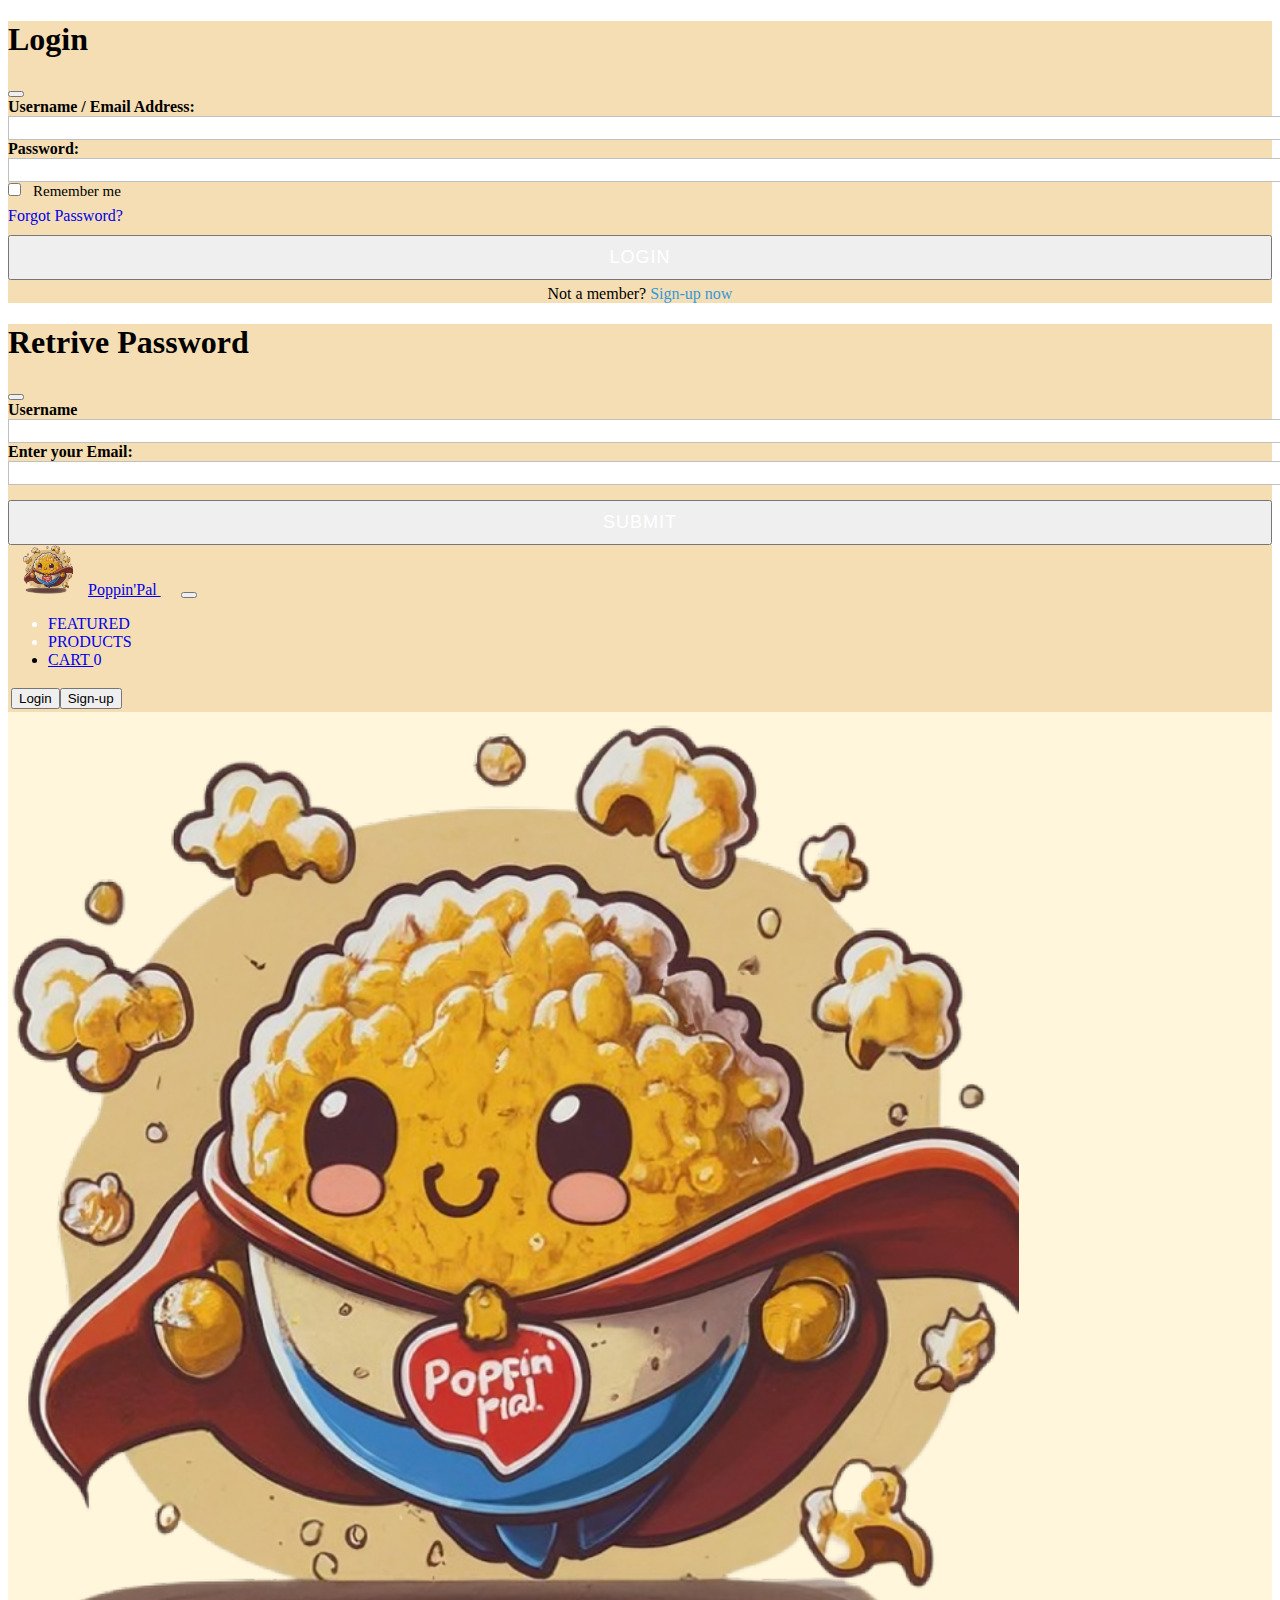
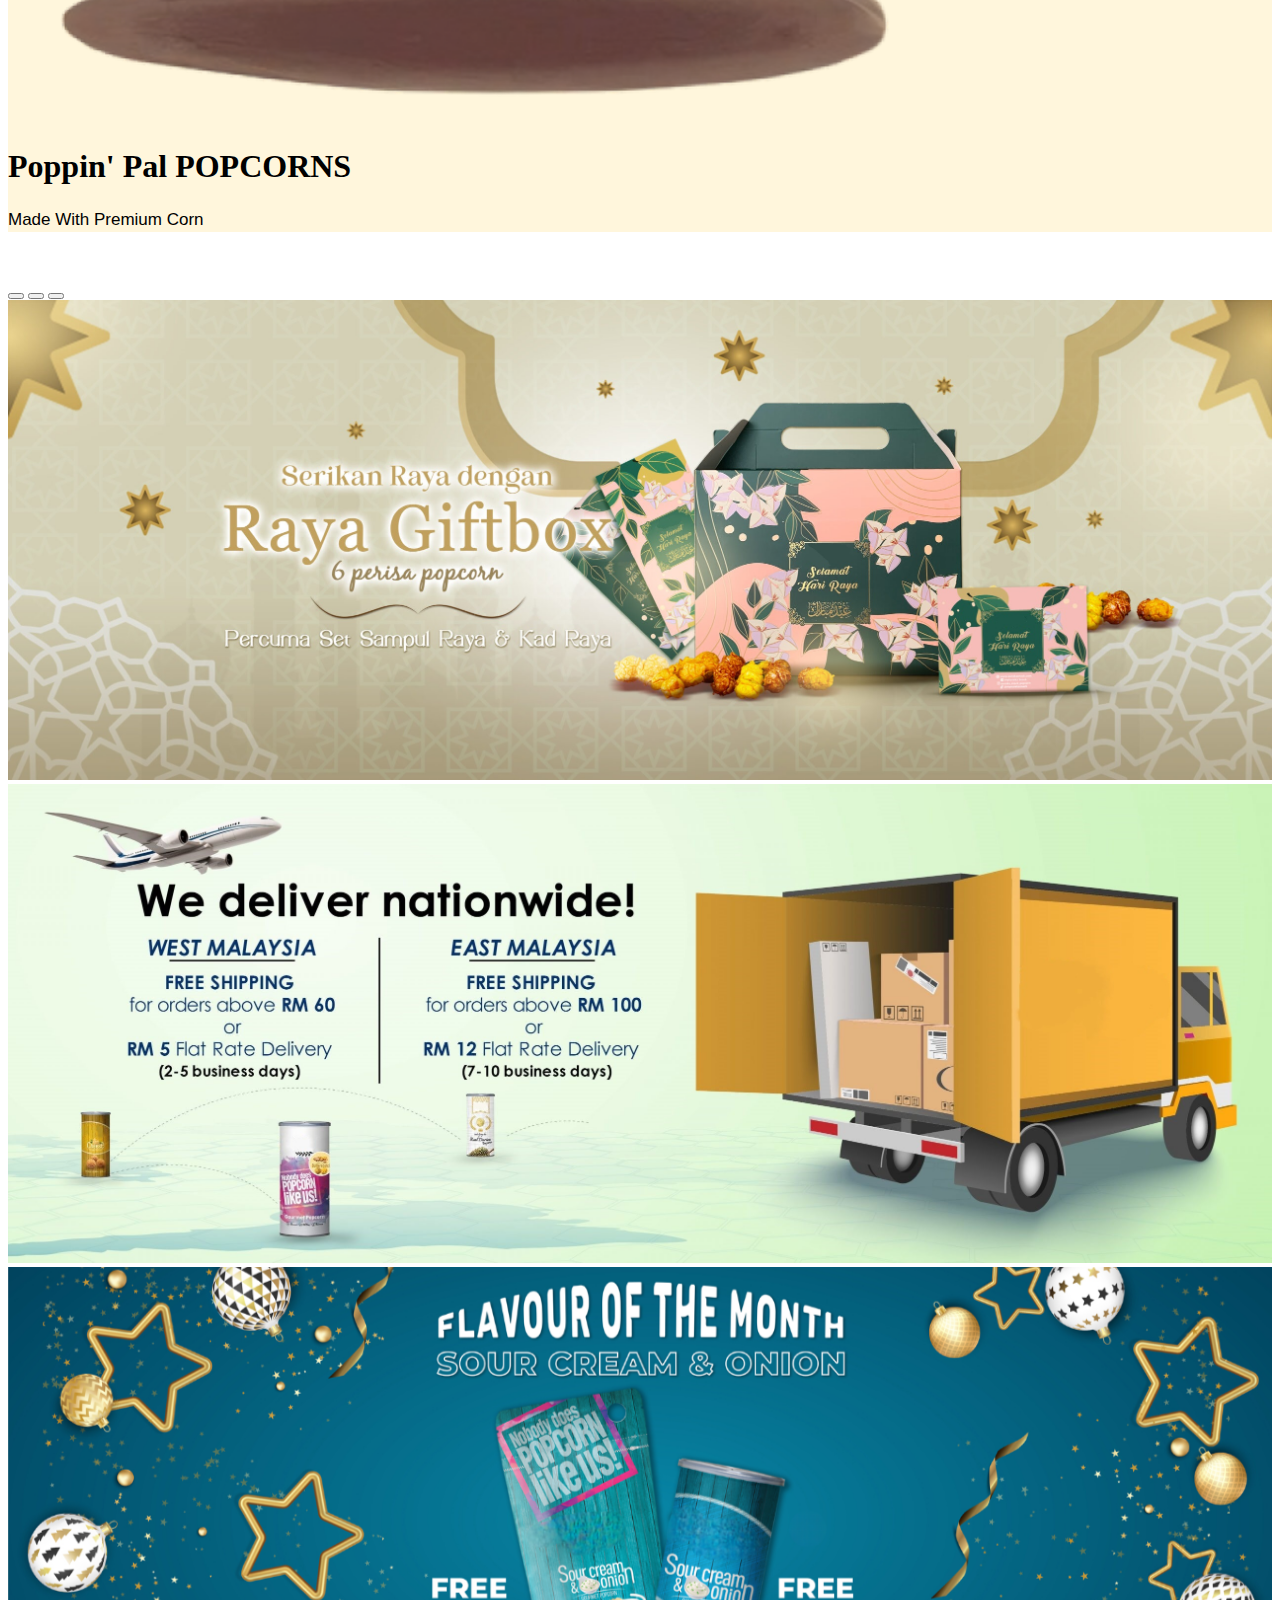
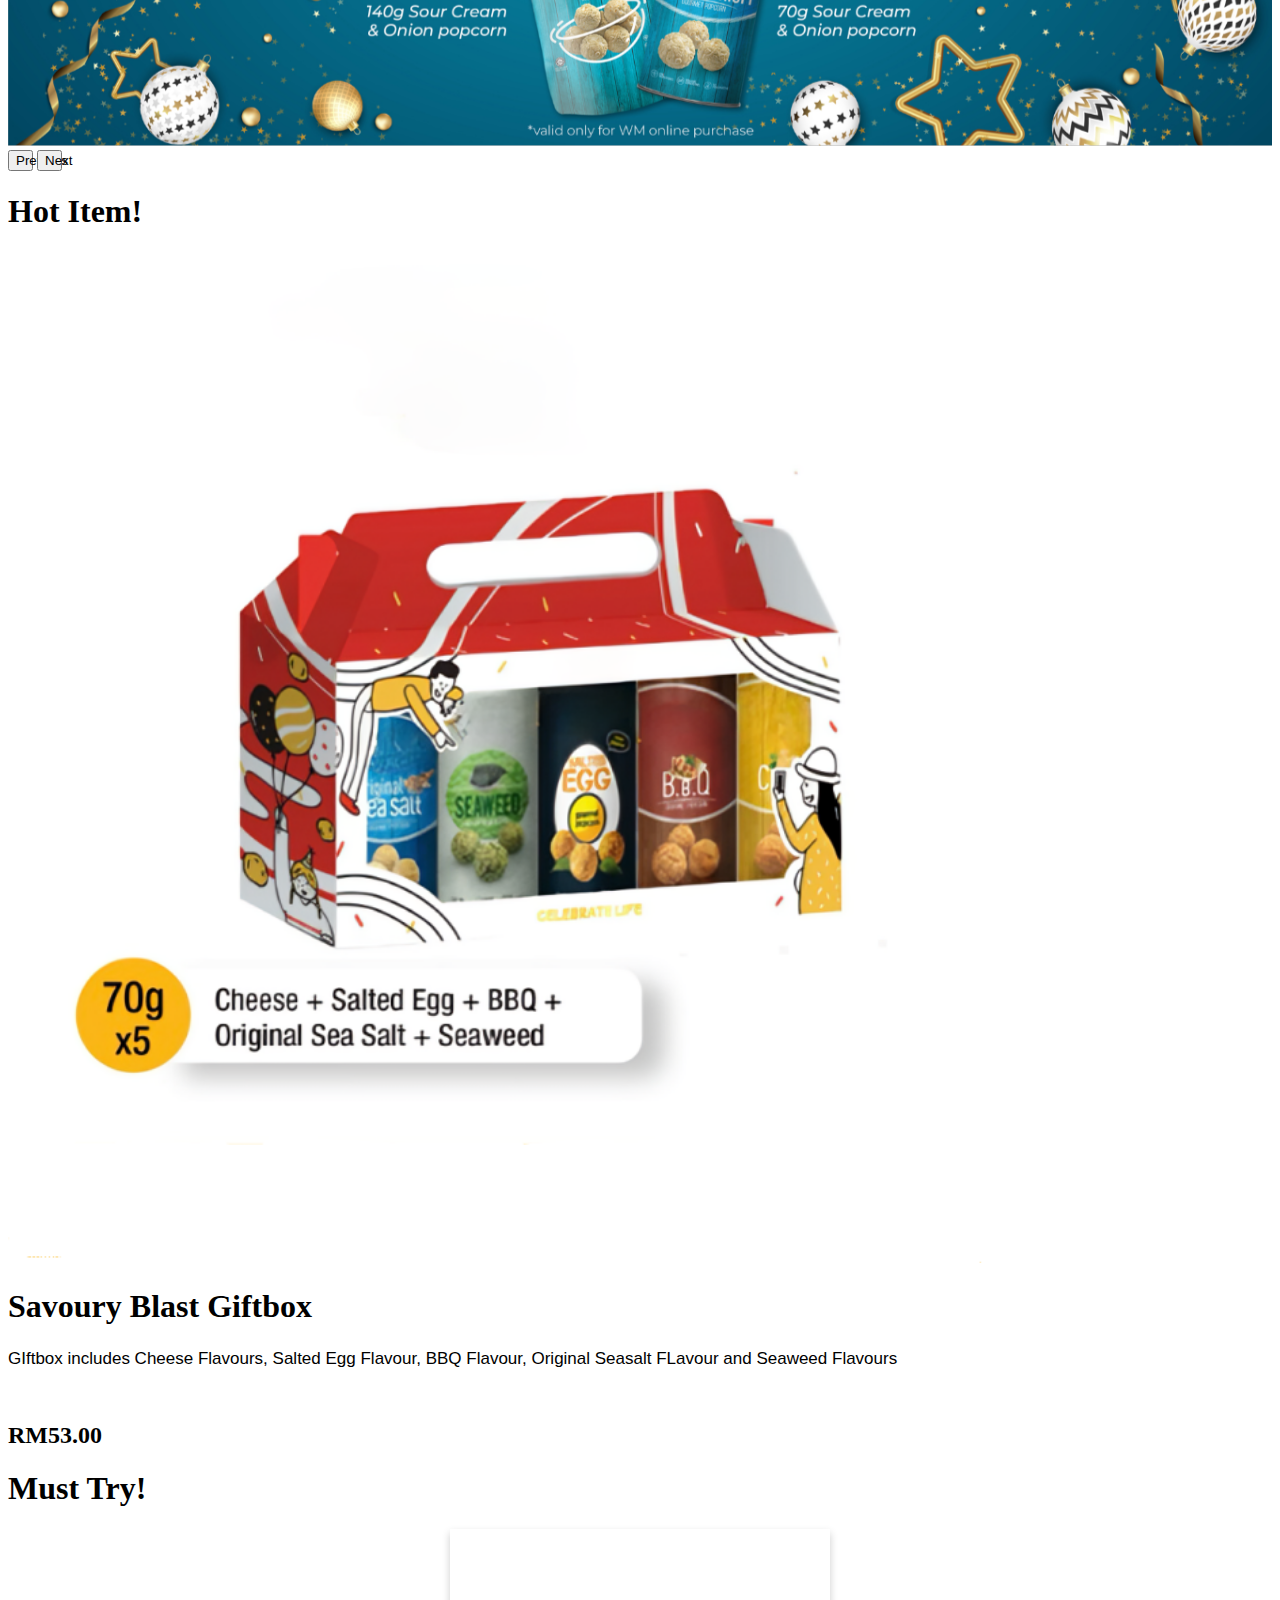
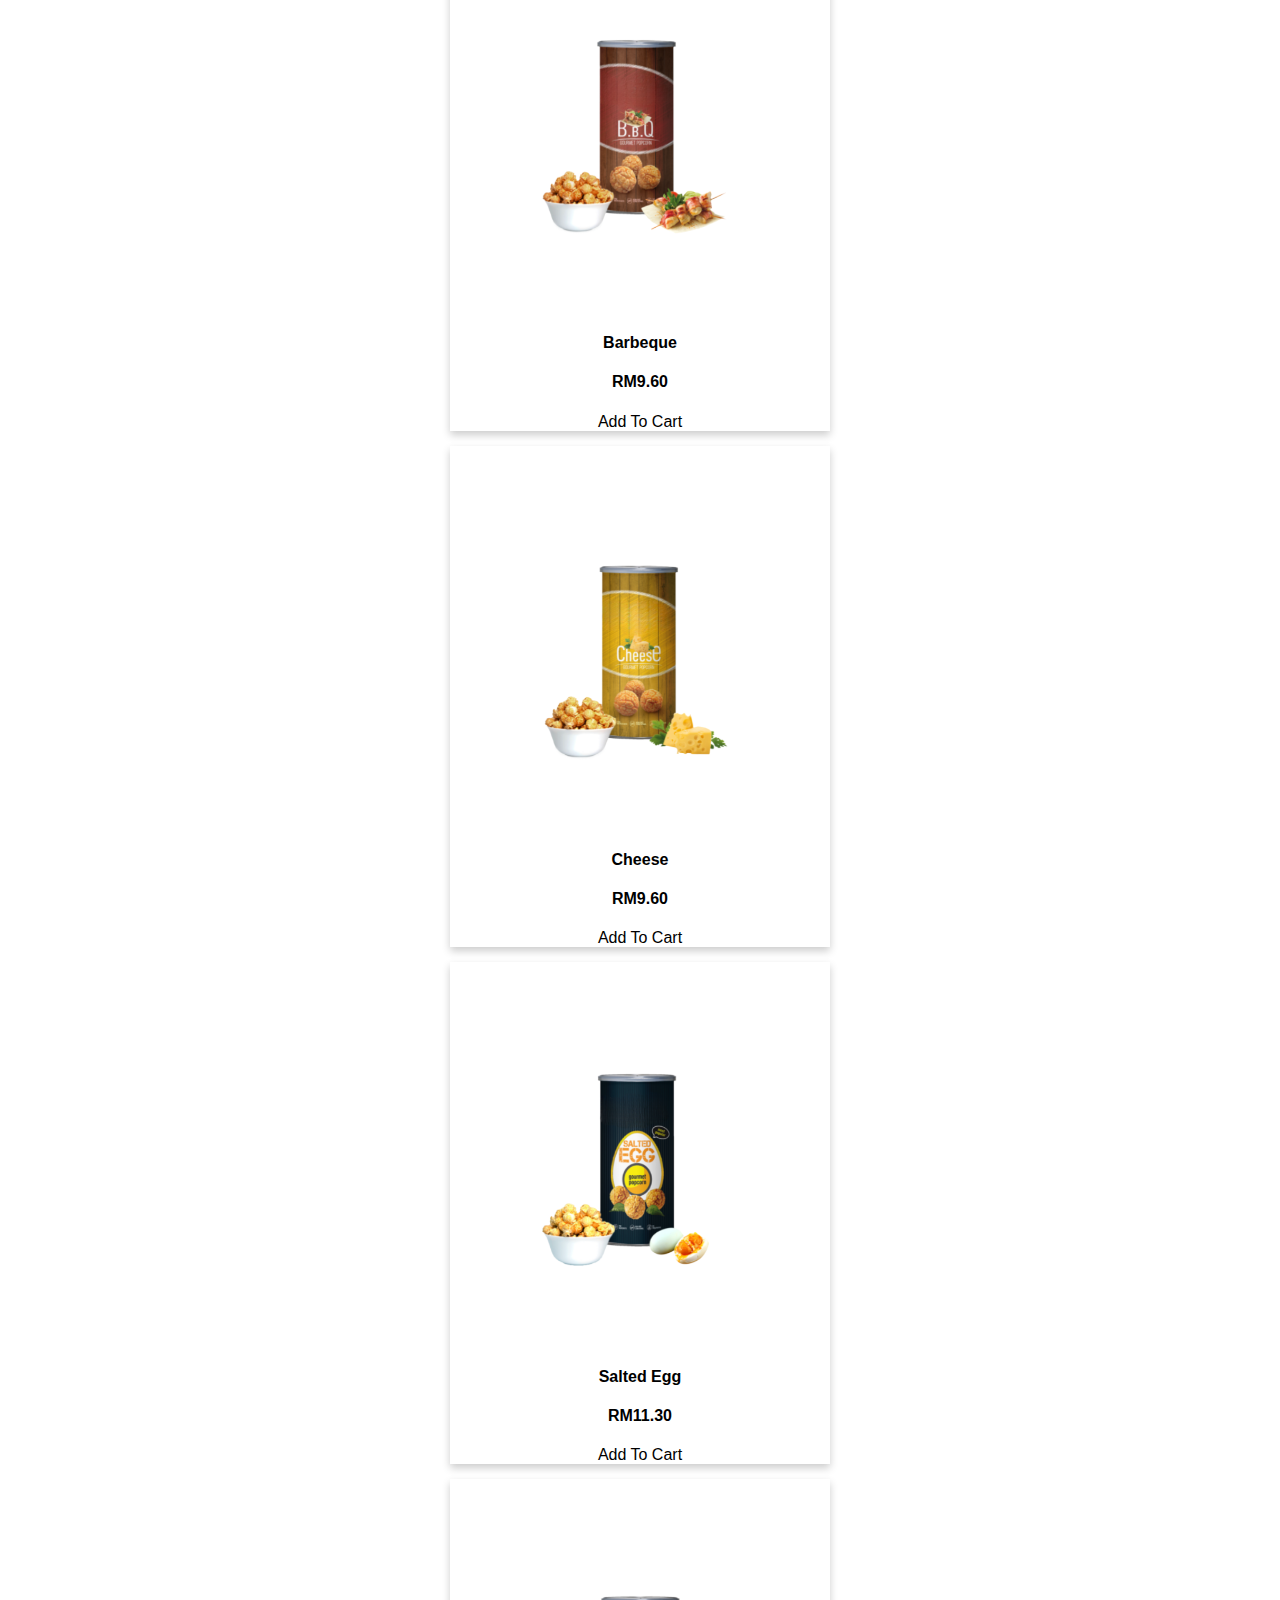
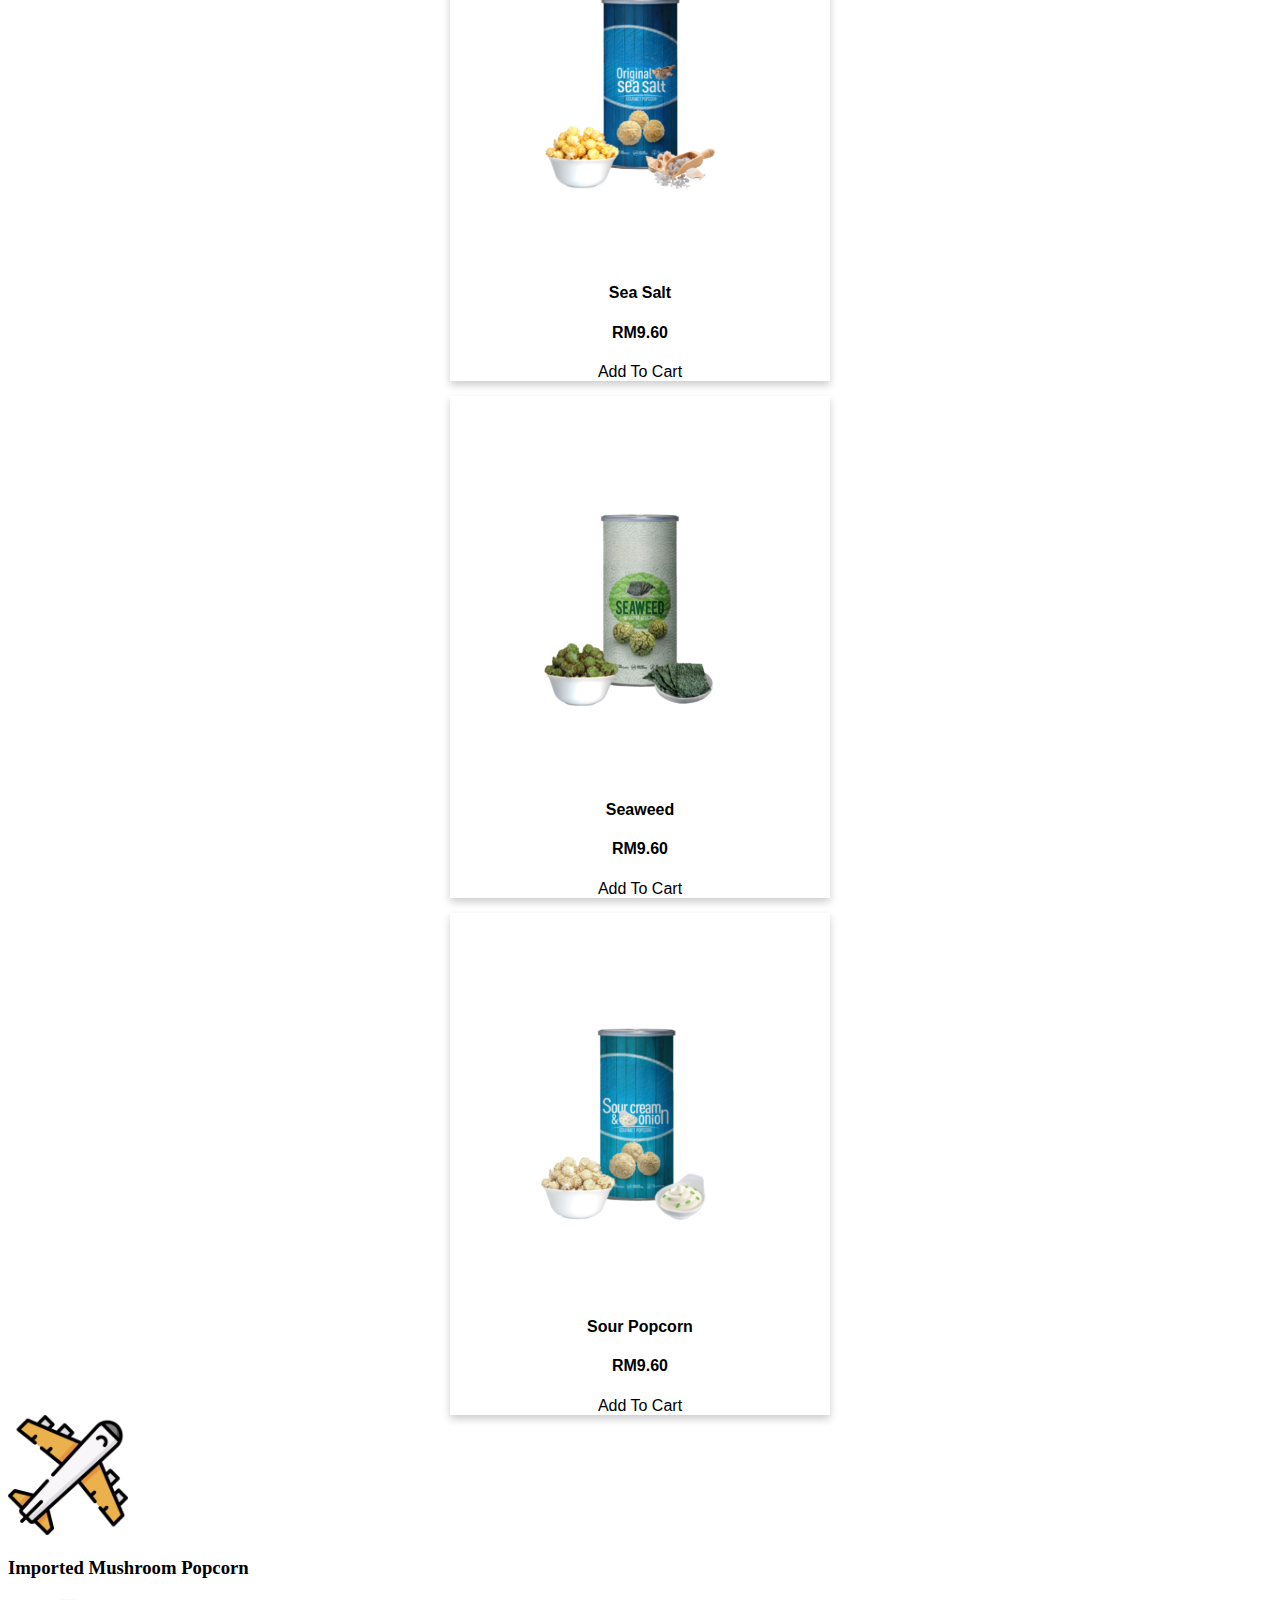
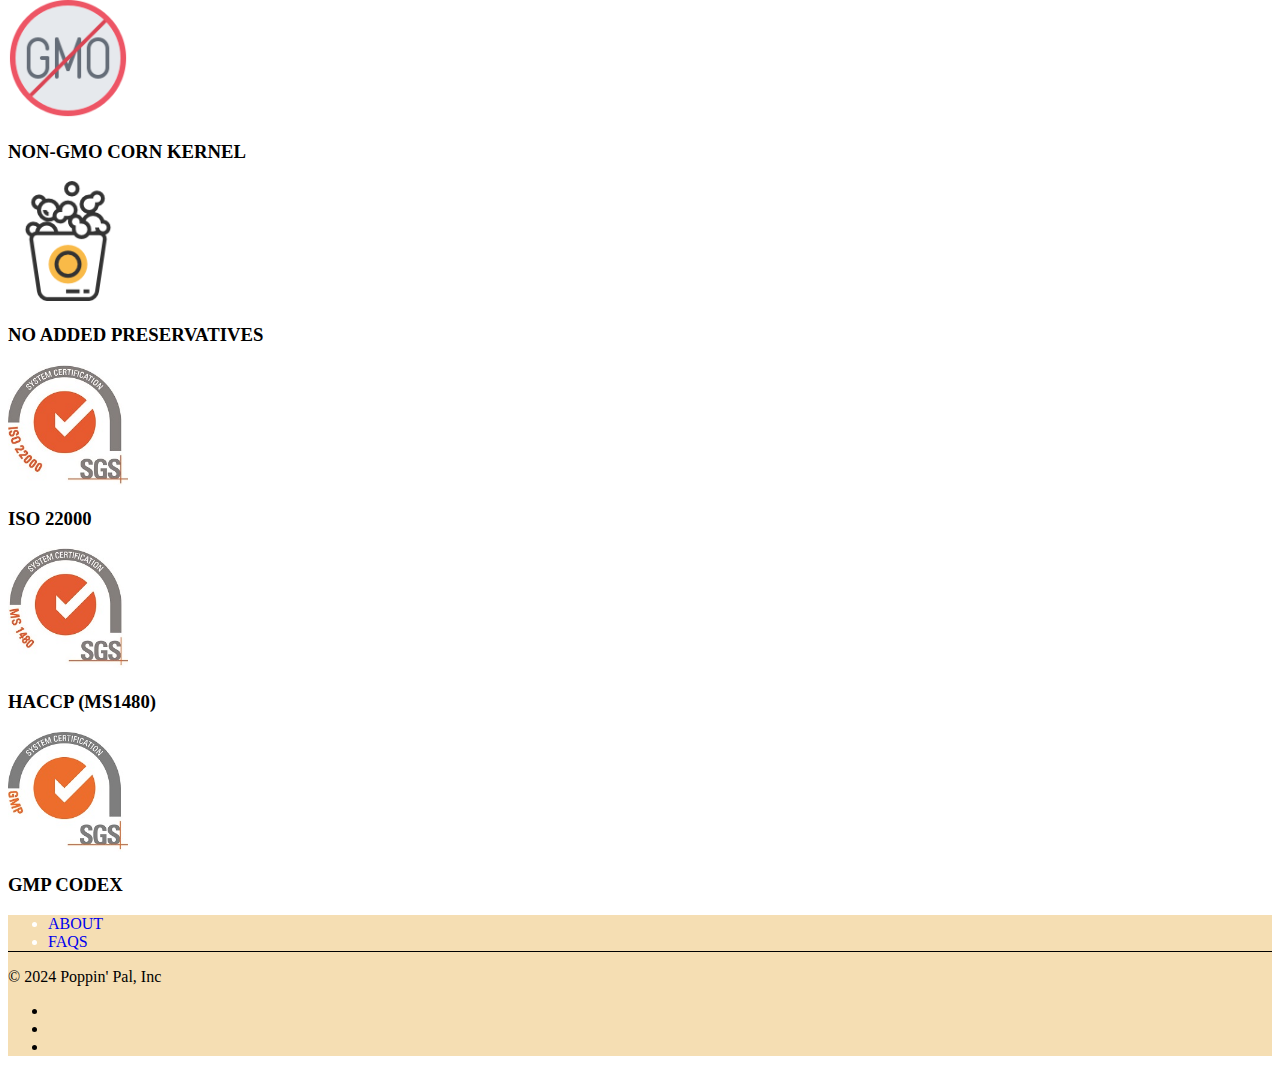
<file: index.html>
<!DOCTYPE html>
<html lang="en">
<head>
    <meta charset="UTF-8">
    <meta name="viewport" content="width=device-width, initial-scale=1.0">
    <link href="https://cdn.jsdelivr.net/npm/bootstrap@5.3.2/dist/css/bootstrap.min.css" rel="stylesheet" integrity="sha384-T3c6CoIi6uLrA9TneNEoa7RxnatzjcDSCmG1MXxSR1GAsXEV/Dwwykc2MPK8M2HN" crossorigin="anonymous">
    <link rel="stylesheet" href="https://cdnjs.cloudflare.com/ajax/libs/font-awesome/6.5.1/css/all.min.css" integrity="sha512-DTOQO9RWCH3ppGqcWaEA1BIZOC6xxalwEsw9c2QQeAIftl+Vegovlnee1c9QX4TctnWMn13TZye+giMm8e2LwA==" crossorigin="anonymous" referrerpolicy="no-referrer" />
    <link rel="stylesheet" href="css/style.css">
    <link rel="stylesheet" href="css/nav.css">
    <script src="script.js"></script>
    <script src="cart.js"></script>
    <script src="savedata.js"></script>
    <script src="validation.js"></script>
    <title>Poppin' Pal</title>
</head>

<body onload="indexdisplay()">
  <section id="userlogin">
    <div class="modal fade" id="loginsection" tabindex="-1" aria-labelledby="exampleModalLabel" aria-hidden="true">
      <div class="modal-dialog modal-dialog-centered">
        <div class="modal-content" style="background-color: wheat;">
          <div class="modal-header">
            <h1 class="modal-title fs-5" id="exampleModalLabel">Login</h1>
            <button type="button" class="btn-close" data-bs-dismiss="modal" aria-label="Close"></button>
          </div>
          <div class="modal-body">
            <form>
              <div class="mb-3">
                <label for="recipient-name" class="col-form-label">Username / Email Address:</label>
                <input type="text" class="form-control" id="recipient-name">
              </div>
              <div class="mb-3">
                <label for="password-text" class="col-form-label">Password:</label>
                <input type="password" class="form-control" id="password-text"></input>
              </div>
              <div class="rmb">
                <input type="checkbox" id="remember-me"></input>
                <label for="remember-me" class="col-form-label">Remember me</label>
              </div>
              <div class="retrievepassword-link"><a href="#" id="retrievepassword-link" data-bs-target="#retrivesection" data-bs-toggle="modal">Forgot Password?</a></div>
              <div class="btnpop">
                <button type="submit" class="btn rounded-pill btn-dark">login</button>
              </div>
            </form>
          </div>
          <div class="modal-footer">
            <div class="signup-link">Not a member? <a href="signup.html" id="signup-link">Sign-up now</a></div>
          </div>
        </div>
      </div>
    </div>
  </section>
  <section class="retriveps" id="retriveps">
    <div class="modal fade" id="retrivesection" tabindex="-1" aria-labelledby="exampleModalLabel" aria-hidden="true">
      <div class="modal-dialog">
        <div class="modal-content" style="background-color: wheat;">
          <div class="modal-header">
            <h1 class="modal-title fs-5" id="exampleModalLabel">Retrive Password</h1>
            <button type="button" class="btn-close" data-bs-dismiss="modal" aria-label="Close"></button>
          </div>
          <div class="modal-body">
            <form>
              <div class="mb-3">
                <label for="recipient-name" class="col-form-label">Username</label>
                <input type="text" class="form-control" id="recipient-name"></input>
              </div>
              <div class="mb-3">
                <label for="email-text" class="col-form-label">Enter your Email:</label>
                <input type="email" class="form-control" id="email-text">
              </div>
              <div class="btnpop">
                <button type="submit" class="btn rounded-pill btn-dark" style="margin: 5px 0 0 0;">submit</button>
              </div>
            </form>
          </div>
          <div class="modal-footer" style="margin: 0 0 5px 0;">
          </div>
        </div>
      </div>
    </div>
  </section>

  <section class="head sticky-top" style="font-weight: 500">
    <nav class="navbar navbar-expand-md" style="background-color: wheat;">
      <div class="container-fluid">
        <a href="#home"
          class="nav-link d-flex justify-content-center align-items-center py-2 mb-lg-0" style="margin-right: 20px;">
          <img src="image/poppinpal.png" style="width: 50px; margin: 0 15px 0 15px" />Poppin'Pal
        </a>
        <button class="navbar-toggler" type="button" data-bs-toggle="collapse" data-bs-target="#navbarTogglerDemo02"
          aria-controls="navbarTogglerDemo02" aria-expanded="false" aria-label="Toggle navigation">
          <span class="navbar-toggler-icon"></span>
        </button>
        <div class="collapse navbar-collapse" id="navbarTogglerDemo02">
          <ul class="navbar-nav me-auto mb-lg-0">
            <li class="nav-item">
              <a class="nav-link text-black" href="#featured"><span>FEATURED</span></a>
            </li>
            <li class="nav-item">
              <a class="nav-link text-black" href="#price"><span>PRODUCTS</span></a>
            </li>
            <li><a href="checkout.html" class="nav-link px-2 text-black">CART <span id="cartdisplay">0</span></a></li>          </ul>
          <div class="collogin" style="font-weight: 500;">
            <table class="logintable">
              <tr>
                <td><button type="button" class="btn btn-outline-dark me-2" data-bs-toggle="modal"
                    data-bs-target="#loginsection">
                    Login
                  </button><a href="signup.html"><button type="button" class="btn btn-outline-dark">
                      Sign-up
                    </button></a>
                </td>
              </tr>
            </table>
          </div>
        </div>
      </div>
    </nav>
  </section>

      <section id="product" style="background-color: #FFF6DC;">
      <div class="container col-xxl-8 px-4 py-5">
        <div class="row flex-lg-row-reverse align-items-center g-5 py-5">
          <div class="col-10 col-sm-8 col-lg-6 mt-0">
            <img src="image/poppinpal.png" alt="Bootstrap Themes" width="80%" height="80%" loading="lazy">
          </div>
          <div class="col-lg-6">
            <h1 class="display-5 fw-bold text-body-emphasis lh-1 mb-3">Poppin' Pal POPCORNS</h1>
            <p class="lead">Made With Premium Corn</p>
          </div>
        </div>
      </div>
      </section>


      <section id="ads">
        <div class="container col-xxl-8 px-4 py-5">
        <div id="myCarousel" class="carousel slide mb-6" data-bs-ride="carousel">
          <div class="carousel-indicators">
            <button type="button" data-bs-target="#myCarousel" data-bs-slide-to="0" class="" aria-label="Slide 1"></button>
            <button type="button" data-bs-target="#myCarousel" data-bs-slide-to="1" aria-label="Slide 2" class="active" aria-current="true"></button>
            <button type="button" data-bs-target="#myCarousel" data-bs-slide-to="2" aria-label="Slide 3" class=""></button>
          </div>
          <div class="carousel-inner">
            <div class="carousel-item">
              <img src="image/Raya-Giftbox.jpg" alt="" width="100%" height="100%">              
              <div class="container">
              </div>
            </div>
            <div class="carousel-item active">
              <img src="image/shipping.jpg" alt="" width="100%" height="100%">               
              <div class="container">
              </div>
            </div>
            <div class="carousel-item">
                <img src="image/promo.png" alt="" width="100%" height="100%">              
                <div class="container">
                <div class="carousel-caption text-end">
                </div>
              </div>
            </div>
          </div>
          <button class="carousel-control-prev" type="button" data-bs-target="#myCarousel" data-bs-slide="prev">
            <span class="carousel-control-prev-icon" aria-hidden="true"></span>
            <span class="visually-hidden">Previous</span>
          </button>
          <button class="carousel-control-next" type="button" data-bs-target="#myCarousel" data-bs-slide="next">
            <span class="carousel-control-next-icon" aria-hidden="true"></span>
            <span class="visually-hidden">Next</span>
          </button>
        </div>
      </div>
      </section>

      <section id="featured">
        <div class="container col-xxl-8 mt-5">
        <h1>Hot Item!</h1>
        </div>
        <div class="container col-xxl-8 px-4 py-5">
          <div class="row flex-lg-row-reverse align-items-center g-5 py-5 border">
            <div class="col-10 col-sm-8 col-lg-6 mt-0">
              <img src="image/featured.png" alt="Bootstrap Themes" width="80%" height="80%" loading="lazy">
            </div>
            <div class="col-lg-6">
              <h1 class="display-5 fw-bold text-body-emphasis lh-1 mb-3">Savoury Blast Giftbox</h1>
              <p class="lead">GIftbox includes Cheese Flavours, Salted Egg Flavour, BBQ Flavour, Original Seasalt FLavour and Seaweed Flavours</p>
              <div class="d-grid gap-2 d-md-flex justify-content-md-start">
                <h2>RM53.00</h2>
              </div>
            </div>
          </div>
        </div>
      </section>

      <section id="price">
        <div class="container col-xxl-8 px-4 py-5">
          <h1>Must Try!</h1>
          <div class="container" style="width: 100%;">
            <div class="row row-cols-1 row-cols-md-3 mb-3" id="indexproduct">
            </div>
          </div>      
        </div>
      </section>

      <section id="quality">
        <div class="container col-xxl-8 px-4 py-5">
          <div class="row g-4 py-5 row-cols-1 row-cols-lg-3">
            <div class="col d-flex align-items-start">
              <div class="icon-square text-body-emphasis d-inline-flex align-items-center justify-content-center fs-4 flex-shrink-0 me-3">
                <img src="image/airplane.png" alt="" class="icon-image">
              </div>
              <div>
                <h3 class="fs-2 text-body-emphasis">Imported Mushroom Popcorn</h3>
              </div>
            </div>
            <div class="col d-flex align-items-start">
              <div class="icon-square text-body-emphasis d-inline-flex align-items-center justify-content-center fs-4 flex-shrink-0 me-3">
                <img src="image/no-gmo.png" alt="" class="icon-image">
              </div>
              <div>
                <h3 class="fs-2 text-body-emphasis">NON-GMO CORN KERNEL</h3>
              </div>
            </div>
            <div class="col d-flex align-items-start">
              <div class="icon-square text-body-emphasis d-inline-flex align-items-center justify-content-center fs-4 flex-shrink-0 me-3">
                <img src="image/popcorn-noprev.png" alt="" class="icon-image">
              </div>
              <div>
                <h3 class="fs-2 text-body-emphasis">NO ADDED PRESERVATIVES</h3>
              </div>
            </div>
            <div class="col d-flex align-items-start">
              <div class="icon-square text-body-emphasis d-inline-flex align-items-center justify-content-center fs-4 flex-shrink-0 me-3">
                <img src="image/SGS-ISO-22000-UKAS_TCL_HR.jpg" class="icon-image">
              </div>
              <div>
                <h3 class="fs-2 text-body-emphasis">ISO 22000</h3>
              </div>
            </div>
            <div class="col d-flex align-items-start">
              <div class="icon-square text-body-emphasis d-inline-flex align-items-center justify-content-center fs-4 flex-shrink-0 me-3">
                <img src="image/SGS_MS-1480-DSM-Mark_TCL_HR.jpg" class="icon-image">
              </div>
              <div>
                <h3 class="fs-2 text-body-emphasis">HACCP (MS1480)</h3>
              </div>
            </div>
            <div class="col d-flex align-items-start">
              <div class="icon-square text-body-emphasis  d-inline-flex align-items-center justify-content-center fs-4 flex-shrink-0 me-3">
                <img src="image/SGS_GMP_TCL_HR.jpg" class="icon-image">
              </div>
              <div>
                <h3 class="fs-2 text-body-emphasis">GMP CODEX</h3>
              </div>
            </div>
          </div>
      </section>

      <section id="footer">
        <div class="container-fluid" style="background-color: wheat;">
          <footer class="py-3 mt-5">
            <ul class="nav justify-content-center pb-3 mb-3" style="border-bottom: 1px solid black;">
              <li class="nav-item"><a href="about.html" class="nav-link px-2 text-body-secondary"><span>ABOUT</span></a></li>
              <li class="nav-item"><a href="faqs.html" class="nav-link px-2 text-body-secondary"><span>FAQS</span></a></li>
            </ul>
            <p class="text-center text-body-secondary">© 2024 Poppin' Pal, Inc</p>
            <ul class="nav text-center justify-content-end list-unstyled d-flex">
              <li class="ms-3"><a class="text-body-secondary" href="#"><i class="fab fa-facebook fa-2xl"></i></a></li>
              <li class="ms-3"><a class="text-body-secondary" href="#"><i class="fa-brands fa-x-twitter fa-2xl"></i></a>
              </li>
              <li class="ms-3"><a class="text-body-secondary" href="#"><i class="fab fa-instagram fa-2xl"></i></a></li>
            </ul>
          </footer>
        </div>
      </section>

    <script src="https://cdn.jsdelivr.net/npm/bootstrap@5.3.2/dist/js/bootstrap.bundle.min.js" integrity="sha384-C6RzsynM9kWDrMNeT87bh95OGNyZPhcTNXj1NW7RuBCsyN/o0jlpcV8Qyq46cDfL" crossorigin="anonymous"></script>
</body>
</html>
</file>
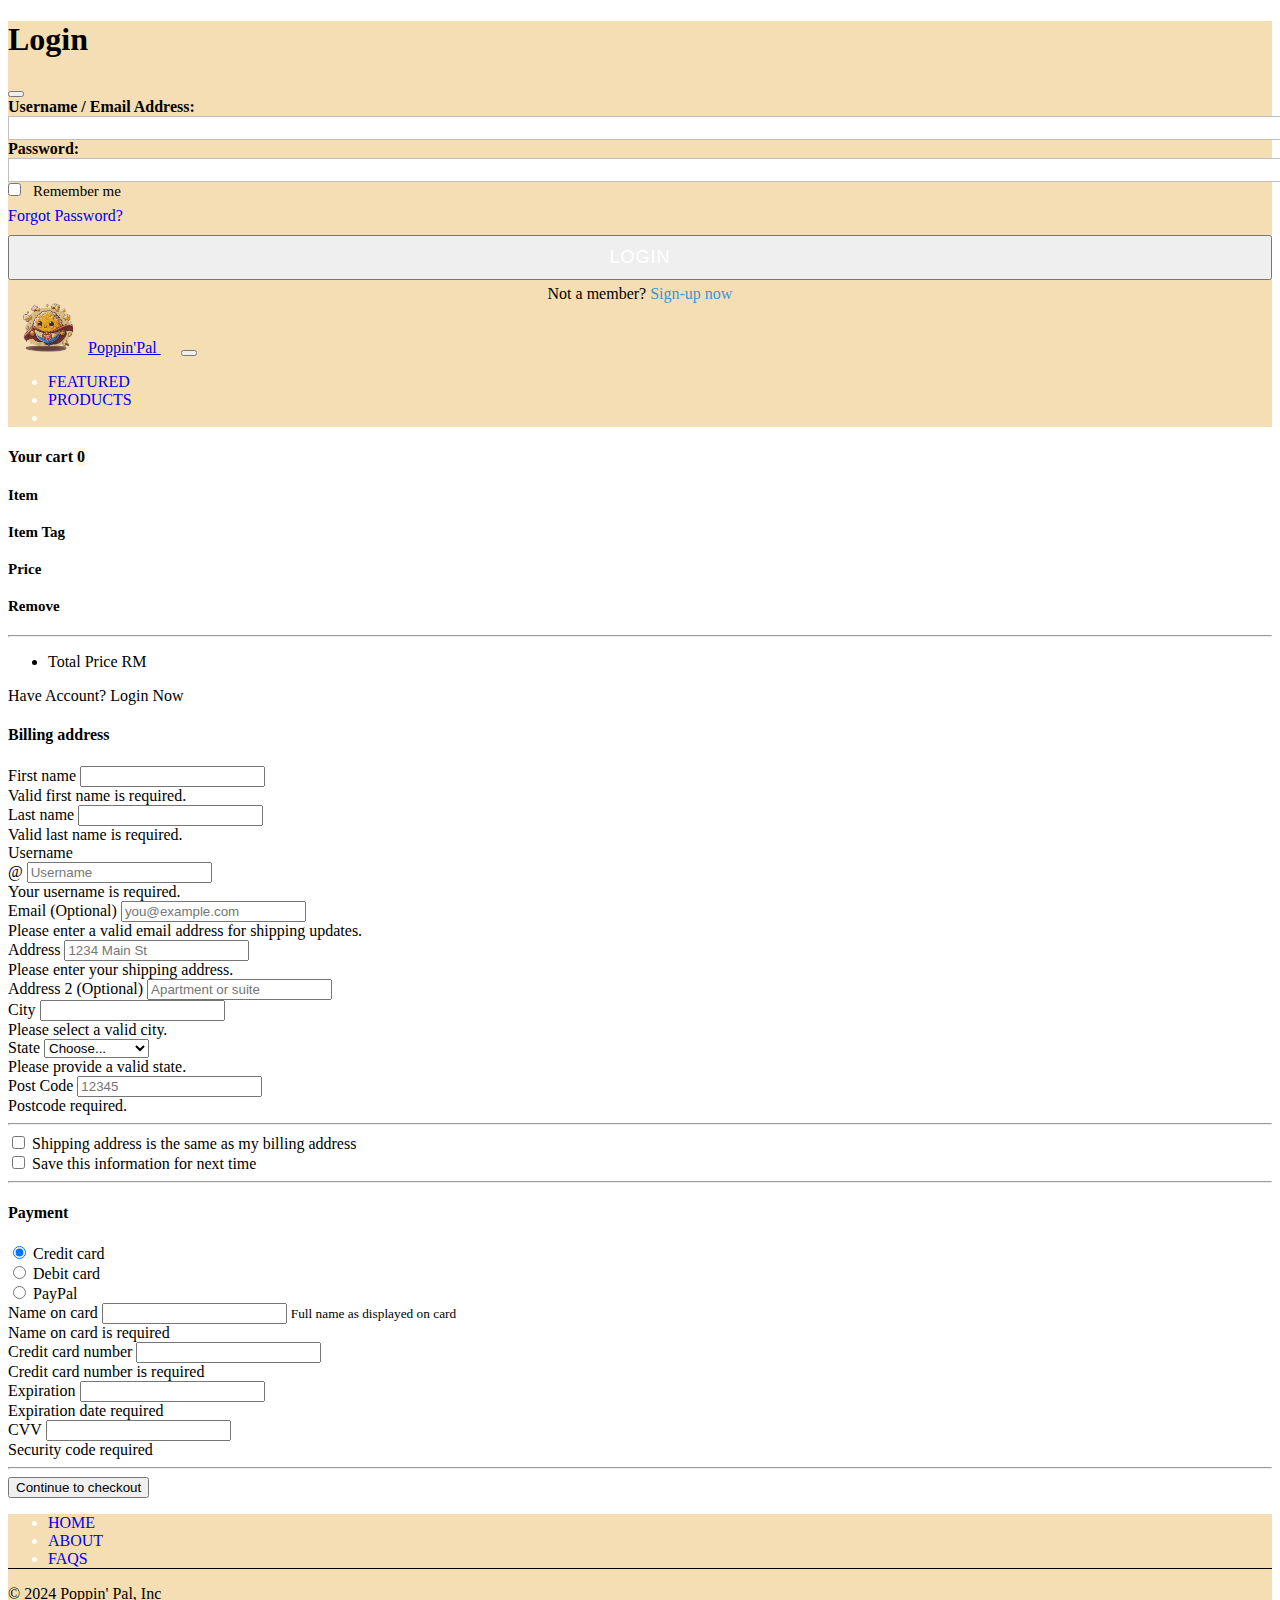
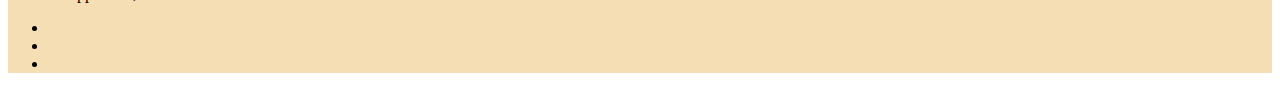
<file: checkout.html>
<!DOCTYPE html>
<html lang="en">
<head>
    <meta charset="UTF-8">
    <meta name="viewport" content="width=device-width, initial-scale=1.0">
    <link href="https://cdn.jsdelivr.net/npm/bootstrap@5.3.2/dist/css/bootstrap.min.css" rel="stylesheet" integrity="sha384-T3c6CoIi6uLrA9TneNEoa7RxnatzjcDSCmG1MXxSR1GAsXEV/Dwwykc2MPK8M2HN" crossorigin="anonymous">
    <link rel="stylesheet" href="https://cdnjs.cloudflare.com/ajax/libs/font-awesome/6.5.1/css/all.min.css" integrity="sha512-DTOQO9RWCH3ppGqcWaEA1BIZOC6xxalwEsw9c2QQeAIftl+Vegovlnee1c9QX4TctnWMn13TZye+giMm8e2LwA==" crossorigin="anonymous" referrerpolicy="no-referrer" />
    <link rel="stylesheet" href="css/style.css">
    <link rel="stylesheet" href="css/nav.css">
    <script src="script.js"></script>
    <title>Checkout - Poppin' Pal</title>
</head>
<style>
input::-webkit-outer-spin-button,
input::-webkit-inner-spin-button {
  -webkit-appearance: none;
  margin: 0;
}
</style>
<body onload="cartpagedisplay()">
  <section id="userlogin">
    <div class="modal fade" id="loginsection" tabindex="-1" aria-labelledby="exampleModalLabel" aria-hidden="true">
      <div class="modal-dialog modal-dialog-centered">
        <div class="modal-content" style="background-color: wheat;">
          <div class="modal-header">
            <h1 class="modal-title fs-5" id="exampleModalLabel">Login</h1>
            <button type="button" class="btn-close" data-bs-dismiss="modal" aria-label="Close"></button>
          </div>
          <div class="modal-body">
            <form>
              <div class="mb-3">
                <label for="recipient-name" class="col-form-label">Username / Email Address:</label>
                <input type="text" class="form-control" id="recipient-name">
              </div>
              <div class="mb-3">
                <label for="password-text" class="col-form-label">Password:</label>
                <input type="password" class="form-control" id="password-text"></input>
              </div>
              <div class="rmb">
                <input type="checkbox" id="remember-me"></input>
                <label for="remember-me" class="col-form-label">Remember me</label>
              </div>
              <div class="retrievepassword-link"><a href="#" id="retrievepassword-link" data-bs-target="#retrivesection" data-bs-toggle="modal">Forgot Password?</a></div>
              <div class="btnpop">
                <button type="submit" class="btn rounded-pill btn-dark">login</button>
              </div>
            </form>
          </div>
          <div class="modal-footer">
            <div class="signup-link">Not a member? <a href="signup.html" id="signup-link">Sign-up now</a></div>
          </div>
        </div>
      </div>
    </div>
  </section>

  <section class="head sticky-top" style="font-weight: 500">
    <nav class="navbar navbar-expand-md" style="background-color: wheat;">
      <div class="container-fluid">
        <a href="index.html"
          class="nav-link d-flex justify-content-center align-items-center py-2 mb-lg-0" style="margin-right: 20px;">
          <img src="image/poppinpal.png" style="width: 50px; margin: 0 15px 0 15px" />Poppin'Pal
        </a>
        <button class="navbar-toggler" type="button" data-bs-toggle="collapse" data-bs-target="#navbarTogglerDemo02"aria-controls="navbarTogglerDemo02" aria-expanded="false" aria-label="Toggle navigation">
          <span class="navbar-toggler-icon"></span>
        </button>
        <div class="collapse navbar-collapse" id="navbarTogglerDemo02">
          <ul class="navbar-nav me-auto mb-lg-0">
            <li class="nav-item">
              <a class="nav-link text-black" href="index.html#featured"><span>FEATURED</span></a>
            </li>
            <li class="nav-item">
              <a class="nav-link text-black" href="index.html#price"><span>PRODUCTS</span></a>
            </li>
            <li class="nav-item">
              <!-- <a class="nav-link text-black" href=""><span>CHECKOUT</span></a> -->
            </li>
            <!-- <li><a class="nav-link cart">cart <span id="cartdisplay">0</span></a></li> -->
          </ul>
        </div>
      </div>
    </nav>
  </section>


  <section id="checkout">
    <div class="container col-xxl-12 mt-3">
    <div class="row g-5">
        <div class="col-md-12 col-lg-7 order-md-0">
          <h4 class="d-flex justify-content-between align-items-center mb-3">
            <span class="">Your cart</span>
            <span id="cartdisplay" class="badge rounded-pill" style="background-color: #FFF6DC;color: black;">0</span>
          </h4>
          <div class="row container-fluid cart-label">
            <div class="col-3">
              <h4 style="font-size: 15px;">Item</h4>
            </div>
            <div class="col-3">
              <h4 style="font-size: 15px;">Item Tag</h4>
            </div>
            <div class="col-3">
              <h4 style="font-size: 15px;">Price</h4>
            </div>
            <div class="col-3">
              <h4 style="font-size: 15px;">Remove</h4>
            </div>
            <hr>
          </div>
          <ul class="list-group mb-3">
            <li class="list-group-item lh-sm">
              <div class="row container-fluid" id="product-container"> </div> <!-- total price -->
    <div class="row container-fluid">
      <div class="col-3"> </div>
      <div class="col-3"> </div>
      <div class="col-3">
        <p class="ltp">Total Price RM<span id="totalprice"></span></p>
      </div>
      <div class="col-3"> </div>
         </ul>
  
          
        </div>
        <div class="col-md-10 col-lg-5">
          <a class="ACC" data-bs-toggle="modal" data-bs-target="#loginsection">Have Account? Login Now</a>
          <h4 class="mb-3">Billing address</h4>
          <form class="needs-validation">
            <div class="row g-3">
              <div class="col-sm-6">
                <label for="firstName" class="form-label">First name</label>
                <input type="text" class="form-control" id="inputfname" placeholder="" value="" required>
                <div class="invalid-feedback">
                  Valid first name is required.
                </div>
              </div>
  
              <div class="col-sm-6">
                <label for="lastName" class="form-label">Last name</label>
                <input type="text" class="form-control" id="inputlname" placeholder="" value="" required>
                <div class="invalid-feedback">
                  Valid last name is required.
                </div>
              </div>
  
              <div class="col-12">
                <label for="username" class="form-label">Username</label>
                <div class="input-group has-validation">
                  <span class="input-group-text">@</span>
                  <input type="text" class="form-control" id="username" placeholder="Username" required>
                <div class="invalid-feedback">
                    Your username is required.
                  </div>
                </div>
              </div>
  
              <div class="col-12">
                <label for="email" class="form-label">Email <span class="text-body-secondary">(Optional)</span></label>
                <input type="email" class="form-control" id="inputemail" placeholder="you@example.com">
                <div class="invalid-feedback">
                  Please enter a valid email address for shipping updates.
                </div>
              </div>
  
              <div class="col-12">
                <label for="address" class="form-label">Address</label>
                <input type="text" class="form-control" id="inputAddress" placeholder="1234 Main St" required>
                <div class="invalid-feedback">
                  Please enter your shipping address.
                </div>
              </div>
  
              <div class="col-12">
                <label for="address2" class="form-label">Address 2 <span class="text-body-secondary">(Optional)</span></label>
                <input type="text" class="form-control" id="inputAddress2" placeholder="Apartment or suite" >
              </div>
  
              <div class="col-md-5">
                <label for="inputCity" class="form-label">City</label>
                <input type="text" class="form-control" id="inputCity" required>          
                <div class="invalid-feedback">
                  Please select a valid city.
                </div>
              </div>
  
              <div class="col-md-4">
                <label for="state" class="form-label">State</label>
                <select class="form-select" id="inputState" required>
                  <option value="">Choose...</option>
                  <option>Penang</option>
                  <option>Kedah</option>
                  <option>Kuala Lumpur</option>
                  <option>Perak</option>
                </select>
                <div class="invalid-feedback">
                  Please provide a valid state.
                </div>
              </div>
  
              <div class="col-md-3">
                <label for="postcode" class="form-label">Post Code</label>
                <input type="number" class="form-control" id="inputpostcode" placeholder="12345" required>
                <div class="invalid-feedback">
                  Postcode required.
                </div>
              </div>
            </div>
  
            <hr class="my-4">
  
            <div class="form-check">
              <input type="checkbox" class="form-check-input" id="same-address">
              <label class="form-check-label" for="same-address">Shipping address is the same as my billing address</label>
            </div>
  
            <div class="form-check">
              <input type="checkbox" class="form-check-input" id="save-info">
              <label class="form-check-label" for="save-info">Save this information for next time</label>
            </div>
  
            <hr class="my-4">
  
            <h4 class="mb-3">Payment</h4>
  
            <div class="my-3">
              <div class="form-check">
                <input id="credit" name="paymentMethod" type="radio" class="form-check-input" checked="" required>
                <label class="form-check-label" for="credit">Credit card</label>
              </div>
              <div class="form-check">
                <input id="debit" name="paymentMethod" type="radio" class="form-check-input" required>
                <label class="form-check-label" for="debit">Debit card</label>
              </div>
              <div class="form-check">
                <input id="paypal" name="paymentMethod" type="radio" class="form-check-input" required>
                <label class="form-check-label" for="paypal">PayPal</label>
              </div>
            </div>
  
            <div class="row gy-3">
              <div class="col-md-6">
                <label for="cc-name" class="form-label">Name on card</label>
                <input type="text" class="form-control" id="cc-name" placeholder="" required maxlength="20">
                <small class="text-body-secondary">Full name as displayed on card</small>
                <div class="invalid-feedback">
                  Name on card is required
                </div>
              </div>
  
              <div class="col-md-6">
                <label for="cc-number" class="form-label">Credit card number</label>
                <input type="text" class="form-control" id="cc-number" placeholder="" required maxlength="16">
                <div class="invalid-feedback">
                  Credit card number is required
                </div>
              </div>
  
              <div class="col-md-3">
                <label for="cc-expiration" class="form-label">Expiration</label>
                <input type="text" class="form-control" id="cc-expiration" placeholder="" required maxlength="5">
                <div class="invalid-feedback">
                  Expiration date required
                </div>
              </div>
  
              <div class="col-md-3">
                <label for="cc-cvv" class="form-label">CVV</label>
                <input type="text" class="form-control" id="cc-cvv" placeholder="" required maxlength="3">
                <div class="invalid-feedback">
                  Security code required
                </div>
              </div>
            </div>
  
            <hr class="my-4">
  
            <button class="w-100 btn btn-dark btn-lg" type="submit" id="chkout">Continue to checkout</button>
          </form>
        </div>
      </div>
    </div>
  </section>

      <section id="footer">
        <div class="container-fluid" style="background-color: wheat;">
          <footer class="py-3 mt-5">
            <ul class="nav justify-content-center pb-3 mb-3" style="border-bottom: 1px solid black;">
              <li class="nav-item"><a href="index.html" class="nav-link px-2 text-body-secondary"><span>HOME</span></a></li>
              <li class="nav-item"><a href="about.html" class="nav-link px-2 text-body-secondary"><span>ABOUT</span></a></li>
              <li class="nav-item"><a href="faqs.html" class="nav-link px-2 text-body-secondary"><span>FAQS</span></a></li>
            </ul>
            <p class="text-center text-body-secondary">© 2024 Poppin' Pal, Inc</p>
            <ul class="nav text-center justify-content-end list-unstyled d-flex">
              <li class="ms-3"><a class="text-body-secondary" href="#"><i class="fab fa-facebook fa-2xl"></i></a></li>
              <li class="ms-3"><a class="text-body-secondary" href="#"><i class="fa-brands fa-x-twitter fa-2xl"></i></a></li>
              <li class="ms-3"><a class="text-body-secondary" href="#"><i class="fab fa-instagram fa-2xl"></i></a></li>
            </ul>
          </footer>
        </div>
      </section>
      <script>
        document.getElementById("chkout").addEventListener("click", function () {
          // Get form values
          var email = document.getElementById("inputemail").value;
          var password = document.getElementById("inputPassword4").value;
          var firstName = document.getElementById("inputfname").value;
          var lastName = document.getElementById("inputlname").value;
          var address = document.getElementById("inputAddress").value;
          var address2 = document.getElementById("inputAddress2").value;
          var city = document.getElementById("inputCity").value;
          var state = document.getElementById("inputState").value;
          var postcode = document.getElementById("inputpostcode").value;
      
          // Check if any field is empty
          if (!email || !password || !firstName || !lastName || !username || !address || !address2 || !city || !state || !postcode) {
              alert("Please fill in all fields.");
              return; // Exit function if any field is empty
          }
      
          // Combine first name and last name
          var fullName = firstName + " " + lastName;
      
          // Create user object
          var user = {
              email: email,
              password: password,
              fullName: fullName, // Combined first name and last name
              address: address,
              address2: address2,
              city: city,
              state: state,
              postcode: postcode
          };
      
          // Check if local storage is available
          if (typeof (Storage) !== "undefined") {
              // Check if users key exists in local storage
              if (!localStorage.getItem("users")) {
                  // If not, create users array in local storage
                  localStorage.setItem("users", JSON.stringify([]));
              }
      
              // Get existing users array from local storage
              var users = JSON.parse(localStorage.getItem("users"));
      
              // Add new user to users array
              users.push(user);
      
              // Update users array in local storage
              localStorage.setItem("users", JSON.stringify(users));
      
              // Inform user that account has been created
              alert("Account created successfully!");
      
              // Clear form fields
              document.getElementById("signupForm").reset();
          } else {
              // Inform user that local storage is not available
              alert("Local storage is not available. Cannot create account.");
          }
      });
  </script>
  
      <script src="cart.js"></script>
      <script src="script.js"></script>
      <script src="https://cdn.jsdelivr.net/npm/bootstrap@5.3.2/dist/js/bootstrap.bundle.min.js" integrity="sha384-C6RzsynM9kWDrMNeT87bh95OGNyZPhcTNXj1NW7RuBCsyN/o0jlpcV8Qyq46cDfL" crossorigin="anonymous"></script>
</body>
</html>
</file>
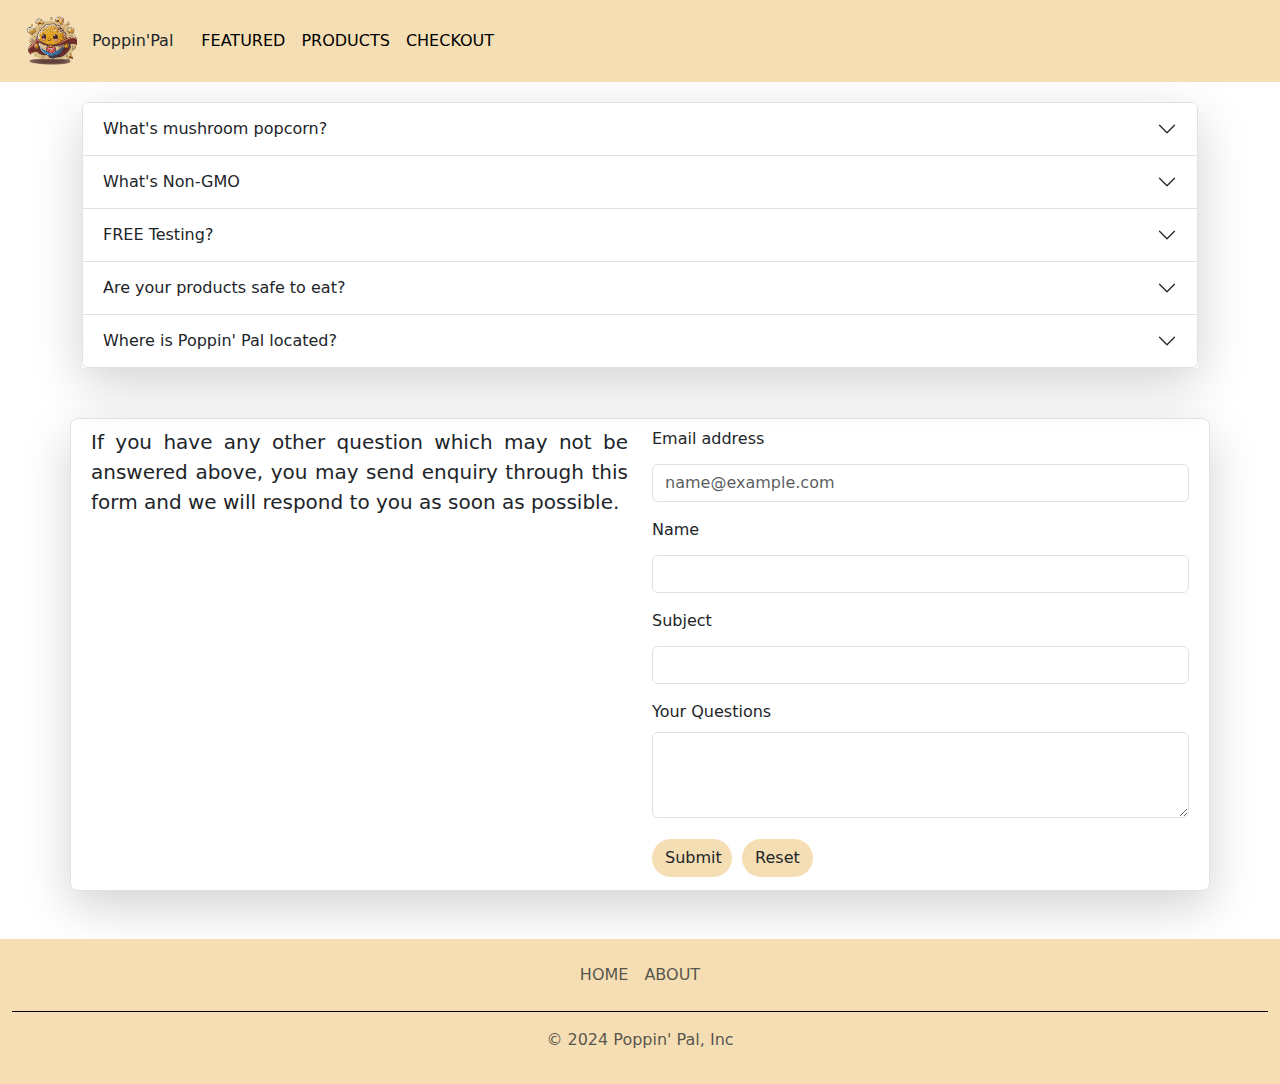
<file: faqs.html>
<!DOCTYPE html>
<html lang="en">

<head>
  <meta charset="UTF-8">
  <meta name="viewport" content="width=device-width, initial-scale=1.0">
  <title>Faqs</title>
  <link rel="stylesheet" href="https://cdnjs.cloudflare.com/ajax/libs/font-awesome/6.5.1/css/all.min.css"integrity="sha512-DTOQO9RWCH3ppGqcWaEA1BIZOC6xxalwEsw9c2QQeAIftl+Vegovlnee1c9QX4TctnWMn13TZye+giMm8e2LwA=="crossorigin="anonymous" referrerpolicy="no-referrer" />
  <link rel="stylesheet" href="https://cdn.jsdelivr.net/npm/bootstrap-icons@1.11.3/font/bootstrap-icons.min.css">
  <link href="https://cdn.jsdelivr.net/npm/bootstrap@5.3.3/dist/css/bootstrap.min.css" rel="stylesheet"integrity="sha384-QWTKZyjpPEjISv5WaRU9OFeRpok6YctnYmDr5pNlyT2bRjXh0JMhjY6hW+ALEwIH" crossorigin="anonymous">
  <link rel="stylesheet" href="css/nav.css">
</head>
<style>
  .lead {
    text-align: justify;
  }

  input {
    margin: 5px 0 5px 0;
    padding: 3px 0 2px 0;
  }

  .col input[type="submit"] {
    width: 80px;
  }
</style>

<body>
  <section class="head sticky-top" style="font-weight: 500">
    <nav class="navbar navbar-expand-md" style="background-color: wheat;">
      <div class="container-fluid">
        <a href="index.html#home"
          class="nav-link d-flex justify-content-center align-items-center py-2 mb-lg-0" style="margin-right: 20px;">
          <img src="image/poppinpal.png" style="width: 50px; margin: 0 15px 0 15px" />Poppin'Pal
        </a>
        <button class="navbar-toggler" type="button" data-bs-toggle="collapse" data-bs-target="#navbarTogglerDemo02"
          aria-controls="navbarTogglerDemo02" aria-expanded="false" aria-label="Toggle navigation">
          <span class="navbar-toggler-icon"></span>
        </button>
        <div class="collapse navbar-collapse" id="navbarTogglerDemo02">
          <ul class="navbar-nav me-auto mb-lg-0">
            <li class="nav-item">
              <a class="nav-link text-black" href="index.html#featured"><span>FEATURED</span></a>
            </li>
            <li class="nav-item">
              <a class="nav-link text-black" href="index.html#price"><span>PRODUCTS</span></a>
            </li>
            <li class="nav-item">
              <a class="nav-link text-black" href="checkout.html"><span>CHECKOUT</span></a>
            </li>
          </ul>
        </div>
      </div>
    </nav>
  </section>


  <section class="faq" style="margin: 20px 0 50px 0;">
    <div class="container ">
      <div class="accordion shadow-lg" id="accordionExample">
        <div class="accordion-item">
          <h2 class="accordion-header">
            <button class="accordion-button collapsed" type="button" data-bs-toggle="collapse" data-bs-target="#collapseOne"
              aria-expanded="false" aria-controls="collapseOne">
              What's mushroom popcorn?
            </button>
          </h2>
          <div id="collapseOne" class="accordion-collapse collapse" data-bs-parent="#accordionExample">
            <div class="accordion-body">
              There are 2 types of popcorn, which are butterfly popcorn and mushroom popcorn. Butterfly popcorn can be
              found at most cinemas and its shape is uneven, while mushroom popcorn is naturally round in shape, where
              it provides a better mouthfeel and also tastes better. We only use Non-GMO popcorn maize for our products.
            </div>
          </div>
        </div>
        <div class="accordion-item">
          <h2 class="accordion-header">
            <button class="accordion-button collapsed" type="button" data-bs-toggle="collapse"
              data-bs-target="#collapseTwo" aria-expanded="false" aria-controls="collapseTwo">
              What's Non-GMO
            </button>
          </h2>
          <div id="collapseTwo" class="accordion-collapse collapse" data-bs-parent="#accordionExample">
            <div class="accordion-body">
              GMO stands for “genetically modified organism”, it means that a plant or animal that is modified in a way
              where it does not grow or occur in its original, natural way for a certain purpose. We only use Non-GMO
              popcorn maize in our popcorn products.
            </div>
          </div>
        </div>
        <div class="accordion-item">
          <h2 class="accordion-header">
            <button class="accordion-button collapsed" type="button" data-bs-toggle="collapse"
              data-bs-target="#collapseThree" aria-expanded="false" aria-controls="collapseThree">
              FREE Testing?
            </button>
          </h2>
          <div id="collapseThree" class="accordion-collapse collapse" data-bs-parent="#accordionExample">
            <div class="accordion-body">
              Yes, it’s FREE! You can try our entire snack range at all our outlets.
            </div>
          </div>
        </div>
        <div class="accordion-item">
          <h2 class="accordion-header">
            <button class="accordion-button collapsed" type="button" data-bs-toggle="collapse"
              data-bs-target="#collapseFour" aria-expanded="false" aria-controls="collapseFour">
              Are your products safe to eat?
            </button>
          </h2>
          <div id="collapseFour" class="accordion-collapse collapse" data-bs-parent="#accordionExample">
            <div class="accordion-body">
              Yes, we only use the finest ingredients for our snack recipes, and we’ve never stopped searching for
              better quality ingredients and solutions for our range of products. We want you to have a complete peace
              of mind when snacking with us.
            </div>
          </div>
        </div>
        <div class="accordion-item">
          <h2 class="accordion-header">
            <button class="accordion-button collapsed" type="button" data-bs-toggle="collapse"
              data-bs-target="#collapseFive" aria-expanded="false" aria-controls="collapseFive">
              Where is Poppin' Pal located?
            </button>
          </h2>
          <div id="collapseFive" class="accordion-collapse collapse" data-bs-parent="#accordionExample">
            <div class="accordion-body">
              <strong>Poppin' Pal</strong> is headquartered in <strong>Penang, Malaysia</strong> , but we distribute our
              products nationwide through our online store and retail partners.
            </div>
          </div>
        </div>
      </div>
    </div>
  </section>

  <section class="morefaq">
    <form action="" class="contactForm">
    <div class="container-sm my-5">
      <div class="row p-2 align-items-center rounded-3 border shadow-lg">
        <div class="col align-self-start">
          <p class="lead">If you have any other question which may not be answered above, you may send enquiry through
            this form and we will respond to you as soon as possible.</p>
        </div>
        <div class="col align-self-center">
          <div class="mb-3">
            <label for="exampleFormControlInput1" class="form-label">Email address</label>
            <input type="email" id="email" class="form-control" id="exampleFormControlInput1" placeholder="name@example.com" required="">
          </div>
          <div class="mb-3">
            <label for="exampleFormControlInput1" class="form-label">Name</label>
            <input type="text" id="name" class="form-control" id="exampleFormControlInput1" required>
          </div>
          <div class="mb-3">
            <label for="exampleFormControlInput1" class="form-label">Subject</label>
            <input type="subject" id="subject" class="form-control" id="exampleFormControlInput1" required>
          </div>
          <div class="mb-3">
            <label for="exampleFormControlTextarea1" class="form-label">Your Questions</label>
            <textarea class="form-control" id="questions" id="exampleFormControlTextarea1" rows="3" required></textarea>
          </div>
          <div class="column">
            <td><input type="submit" class="btn rounded-pill" style="background-color: wheat;" id="submitBtn"></td>
            <td><input type="reset" class="btn rounded-pill" style="background-color: wheat;margin-left: 5px;" id="resetBtn"></td>
          </div>
        </div>
      </div>
    </div>
    </div>
  </form>
  </section>


  <section id="footer">
    <div class="container-fluid" style="background-color: wheat;">
      <footer class="py-3 mt-10 ">
        <ul class="nav justify-content-center pb-3 mb-3" style="border-bottom: 1px solid black;">
          <li class="nav-item"><a href="index.html" class="nav-link px-2 text-body-secondary"><span>HOME</span></a></li>
          <li class="nav-item"><a href="about.html" class="nav-link px-2 text-body-secondary"><span>About</span></a></li>
        </ul>
        <p class="text-center text-body-secondary">© 2024 Poppin' Pal, Inc</p>
        <ul class="nav text-center justify-content-end list-unstyled d-flex">
          <li class="ms-3"><a class="text-body-secondary" href="#"><i class="fab fa-facebook fa-2xl"></i></a></li>
          <li class="ms-3"><a class="text-body-secondary" href="#"><i class="fa-brands fa-x-twitter fa-2xl"></i></a>
          </li>
          <li class="ms-3"><a class="text-body-secondary" href="#"><i class="fab fa-instagram fa-2xl"></i></a></li>
        </ul>
      </footer>
    </div>
  </section>
  <script>
    // Function to validate email
    function validateEmail(email) {
      const re = /\S+@\S+\.\S+/;
      return re.test(email);
    }
  
    // Function to save form data in local storage
    function saveFormData() {
      const email = document.getElementById('email').value;
      const name = document.getElementById('name').value;
      const subject = document.getElementById('subject').value;
      const questions = document.getElementById('questions').value;
  
      // Validate email
      if (!validateEmail(email)) {
        alert('Please enter a valid email address');
        return false;
      }
  
      // Save form data in an object
      const formData = {
        email: email,
        name: name,
        subject: subject,
        questions: questions
      };
  
      // Convert the form data object to JSON string
      const formDataJSON = JSON.stringify(formData);
  
      // Save the JSON string in local storage
      localStorage.setItem('formData', formDataJSON);
  
      // Inform user that data has been saved
      alert('Your data has been saved in local storage');
      return true;
    }
  
    // Function to handle form submission
    function handleSubmit(event) {
      event.preventDefault(); // Prevent default form submission
  
      // Save form data in local storage
      saveFormData();
    }
  
    // Add event listener to form submit button
    document.getElementById('submitBtn').addEventListener('click', handleSubmit);

     // Function to reset form fields
  function resetForm() {
    document.getElementById('contactForm').reset();
  }

  // Add event listener to reset button
  document.getElementById('resetBtn').addEventListener('click', resetForm);
  </script>
    
  <script src="https://cdn.jsdelivr.net/npm/bootstrap@5.3.3/dist/js/bootstrap.bundle.min.js"integrity="sha384-YvpcrYf0tY3lHB60NNkmXc5s9fDVZLESaAA55NDzOxhy9GkcIdslK1eN7N6jIeHz"crossorigin="anonymous"></script>
</body>

</html>
</file>
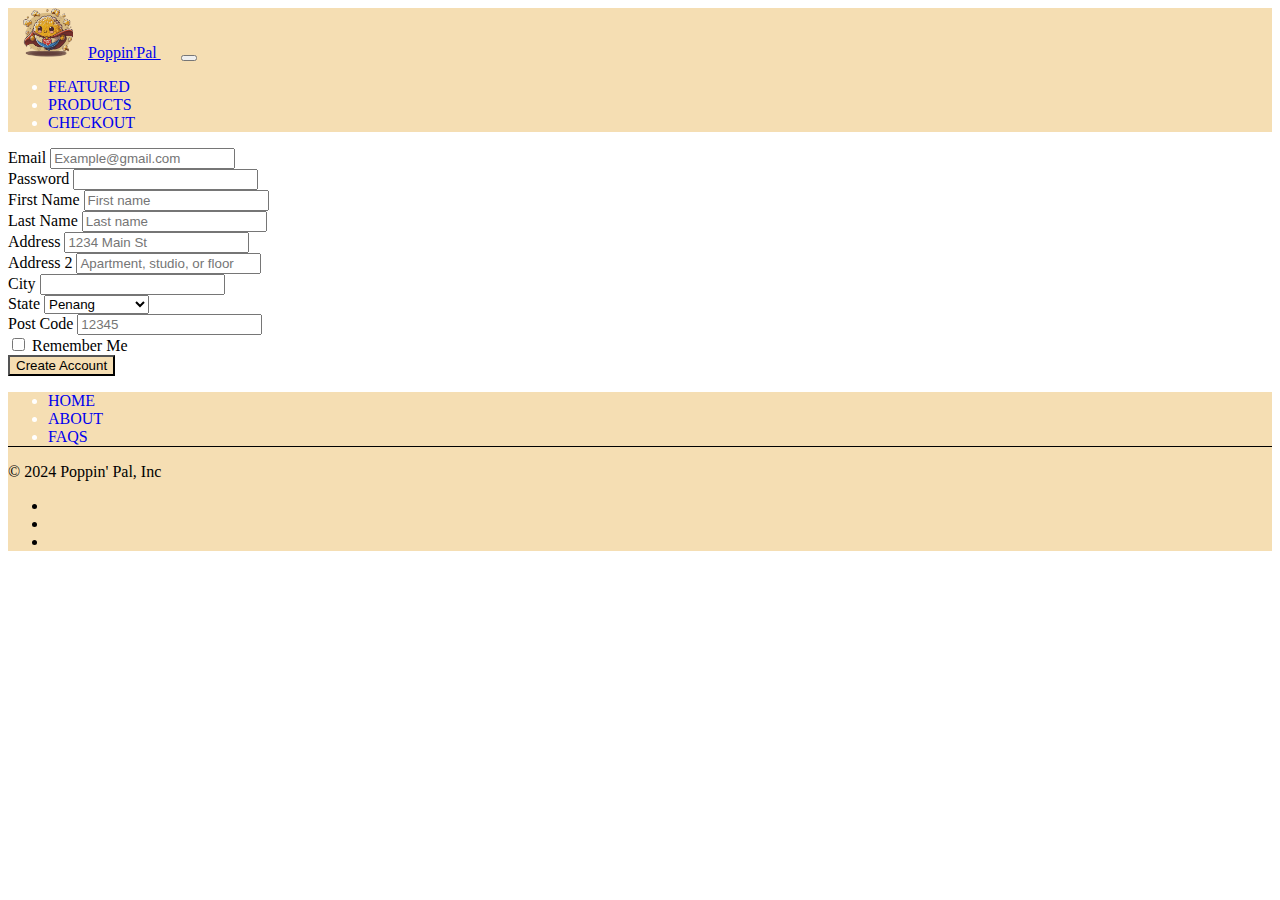
<file: signup.html>
<!DOCTYPE html>
<html lang="en">

<head>
  <meta charset="UTF-8">
  <meta name="viewport" content="width=device-width, initial-scale=1.0">
  <link href="https://cdn.jsdelivr.net/npm/bootstrap@5.3.2/dist/css/bootstrap.min.css" rel="stylesheet"integrity="sha384-T3c6CoIi6uLrA9TneNEoa7RxnatzjcDSCmG1MXxSR1GAsXEV/Dwwykc2MPK8M2HN" crossorigin="anonymous">
  <link rel="stylesheet" href="https://cdnjs.cloudflare.com/ajax/libs/font-awesome/6.5.1/css/all.min.css"integrity="sha512-DTOQO9RWCH3ppGqcWaEA1BIZOC6xxalwEsw9c2QQeAIftl+Vegovlnee1c9QX4TctnWMn13TZye+giMm8e2LwA=="crossorigin="anonymous" referrerpolicy="no-referrer" />
  <link rel="stylesheet" href="css/style.css">
  <link rel="stylesheet" href="css/nav.css">
  <script src="script.js"></script>
  <script src="validation.js"></script>
  <title>Sign Up - Poppin' Pal</title>
</head>
<style>
  input::-webkit-outer-spin-button,
  input::-webkit-inner-spin-button {
    -webkit-appearance: none;
    margin: 0;
  }
</style>

<body>
  <section class="head sticky-top" style="font-weight: 500">
    <nav class="navbar navbar-expand-md" style="background-color: wheat;">
      <div class="container-fluid">
        <a href="index.html#home"
          class="nav-link d-flex justify-content-center align-items-center py-2 mb-lg-0" style="margin-right: 20px;">
          <img src="image/poppinpal.png" style="width: 50px; margin: 0 15px 0 15px" />Poppin'Pal
        </a>
        <button class="navbar-toggler" type="button" data-bs-toggle="collapse" data-bs-target="#navbarTogglerDemo02"
          aria-controls="navbarTogglerDemo02" aria-expanded="false" aria-label="Toggle navigation">
          <span class="navbar-toggler-icon"></span>
        </button>
        <div class="collapse navbar-collapse" id="navbarTogglerDemo02">
          <ul class="navbar-nav me-auto mb-lg-0">
            <li class="nav-item">
              <a class="nav-link text-black" href="index.html#featured"><span>FEATURED</span></a>
            </li>
            <li class="nav-item">
              <a class="nav-link text-black" href="index.html#price"><span>PRODUCTS</span></a>
            </li>
            <li class="nav-item">
              <a class="nav-link text-black" href="checkout.html"><span>CHECKOUT</span></a>
            </li>
          </ul>
        </div>
      </div>
    </nav>
  </section>

  <section id="signup">
    <div class="container col-xxl-8 px-4 pt-5 mt-4 mb-4">
      <div class="row flex-lg-row-reverse align-items-center px-3 g-5 pb-4 border shadow-lg">
        <form class="row g-3">
          <div class="col-md-6">
            <label for="inputEmail4" class="form-label">Email</label>
            <input type="email" class="form-control" id="inputemail" placeholder="Example@gmail.com" required>
          </div>
          <div class="col-md-6">
            <label for="inputPassword4" class="form-label">Password</label>
            <input type="password" class="form-control" id="inputPassword4" minlength="4" maxlength="15" required>
          </div>
          <div class="col-md-6">
            <label for="inputfname" class="form-label">First Name</label>
            <input type="text" class="form-control" id="inputfname" placeholder="First name" aria-label="First name"
              required>
          </div>
          <div class="col-md-6">
            <label for="inputlname" class="form-label">Last Name</label>
            <input type="text" class="form-control" id="inputlname" placeholder="Last name" aria-label="Last name"
              required>
          </div>
          <div class="col-12">
            <label for="inputAddress" class="form-label">Address</label>
            <input type="text" class="form-control" id="inputAddress" placeholder="1234 Main St" required>
          </div>
          <div class="col-12">
            <label for="inputAddress2" class="form-label">Address 2</label>
            <input type="text" class="form-control" id="inputAddress2" placeholder="Apartment, studio, or floor"
              required>
          </div>
          <div class="col-md-6">
            <label for="inputCity" class="form-label">City</label>
            <input type="text" class="form-control" id="inputCity" required>
          </div>
          <div class="col-md-4">
            <label for="inputState" class="form-label">State</label>
            <select id="inputState" class="form-select" required>
              <option>Penang</option>
              <option>Kedah</option>
              <option>Kuala Lumpur</option>
              <option>Perak</option>
            </select>
          </div>
          <div class="col-md-2">
            <label for="inputpostcode" class="form-label">Post Code</label>
            <input type="number" class="form-control" id="inputpostcode" maxlength="5" placeholder="12345" required>
          </div>
          <div class="col-12">
            <div class="form-check">
              <input class="form-check-input" type="checkbox" id="gridCheck">
              <label class="form-check-label" for="gridCheck">
                Remember Me
              </label>
            </div>
          </div>
          <div class="col-12">
            <button id="signupBtn" type="submit" class="btn" style="background-color: wheat;">Create Account</button>
          </div>
        </form>
      </div>
    </div>
  </section>

  <section id="footer">
    <div class="container-fluid" style="background-color: wheat;">
      <footer class="py-3 mt-8">
        <ul class="nav justify-content-center pb-3 mb-3" style="border-bottom: 1px solid black;">
          <li class="nav-item"><a href="index.html" class="nav-link px-2 text-body-secondary"><span>HOME</span></a></li>
          <li class="nav-item"><a href="about.html" class="nav-link px-2 text-body-secondary"><span>ABOUT</span></a></li>
          <li class="nav-item"><a href="faqs.html" class="nav-link px-2 text-body-secondary"><span>FAQS</span></a></li>
        </ul>
        <p class="text-center text-body-secondary">© 2024 Poppin' Pal, Inc</p>
        <ul class="nav text-center justify-content-end list-unstyled d-flex">
          <li class="ms-3"><a class="text-body-secondary" href="#"><i class="fab fa-facebook fa-2xl"></i></a></li>
          <li class="ms-3"><a class="text-body-secondary" href="#"><i class="fa-brands fa-x-twitter fa-2xl"></i></a>
          </li>
          <li class="ms-3"><a class="text-body-secondary" href="#"><i class="fab fa-instagram fa-2xl"></i></a></li>
        </ul>
      </footer>
    </div>
  </section>
  <script>
document.getElementById("signupBtn").addEventListener("click", function () {
    // Get form values
    var email = document.getElementById("inputemail").value;
    var password = document.getElementById("inputPassword4").value;
    var firstName = document.getElementById("inputfname").value;
    var lastName = document.getElementById("inputlname").value;
    var address = document.getElementById("inputAddress").value;
    var address2 = document.getElementById("inputAddress2").value;
    var city = document.getElementById("inputCity").value;
    var state = document.getElementById("inputState").value;
    var postcode = document.getElementById("inputpostcode").value;

    // Check if any field is empty
    if (!email || !password || !firstName || !lastName || !address || !address2 || !city || !state || !postcode) {
        alert("Please fill in all fields.");
        return; // Exit function if any field is empty
    }

    // Combine first name and last name
    var fullName = firstName + " " + lastName;

    // Create user object
    var user = {
        email: email,
        password: password,
        fullName: fullName, // Combined first name and last name
        address: address,
        address2: address2,
        city: city,
        state: state,
        postcode: postcode
    };

    // Check if local storage is available
    if (typeof (Storage) !== "undefined") {
        // Check if users key exists in local storage
        if (!localStorage.getItem("users")) {
            // If not, create users array in local storage
            localStorage.setItem("users", JSON.stringify([]));
        }

        // Get existing users array from local storage
        var users = JSON.parse(localStorage.getItem("users"));

        // Add new user to users array
        users.push(user);

        // Update users array in local storage
        localStorage.setItem("users", JSON.stringify(users));

        // Inform user that account has been created
        alert("Account created successfully!");

        // Clear form fields
        document.getElementById("signupForm").reset();
    } else {
        // Inform user that local storage is not available
        alert("Local storage is not available. Cannot create account.");
    }
});
  </script>
  <script src="https://cdn.jsdelivr.net/npm/bootstrap@5.3.2/dist/js/bootstrap.bundle.min.js"integrity="sha384-C6RzsynM9kWDrMNeT87bh95OGNyZPhcTNXj1NW7RuBCsyN/o0jlpcV8Qyq46cDfL"crossorigin="anonymous"></script>
</body>

</html>
</file>
<file: css/style.css>
.card {
  box-shadow: 0 4px 8px 0 rgba(0, 0, 0, 0.2);
  max-width: 380px;
  margin: auto;
  text-align: center;
  font-family: arial;
}

.price {
  color: grey;
  font-size: 22px;
}

.img-item
{
  width: 100%;
}

.img-cart
{
  width: 70%;
}

.card button {
  border: none;
  outline: 0;
  padding: 12px;
  color: white;
  background-color:#ffcc00;
  text-align: center;
  cursor: pointer;
  width: 100%;
  font-size: 18px;
}

.card button:hover {
  opacity: 0.7;
}

.card-wrap {
  display: flex;
  gap: 1rem;
  margin: 1rem 0;
}
.card-wrap .card {
  flex: 1 0 0;
}
.card-wrap .card .btn {
  margin-top: auto;
}
.card-wrap .card-body {
  display: flex;
  flex-direction: column;
}
.carousel-control-next-icon,
.carousel-control-prev-icon {
  background-color: black;
  width: 25px;
}

.carousel-control-next,
.carousel-control-prev {
  width: 25px;
}

.btnpop
{
    margin: 10px 0 5px;
    height: 45px;
    width: 100%;
}
form .btnpop button
{
    height: 100%;
    width: 100%;
    color: white;
    font-size: 18px;
    font-weight: 500;
    text-transform: uppercase;
    letter-spacing: 1px;
    cursor: pointer;
}
form .mb-3 input
{
    height: 100%;
    width: 100%;
    padding-left: 10px;
    font-size: 17px;
    border: 1px solid silver;
}
form .mb-3 label
{
    font-weight: 600;
}

form .forgot-pass
{
    margin-top: -8px;
}
form .forgot-pass a
{
    color: #3498db;
    text-decoration: none;
}
form .forgot-pass a:hover
{
    text-decoration: underline;
}
.modal-footer .signup-link
{
    text-align: center;
}
.modal-footer .signup-link a
{
    color: #3498db;
    text-decoration: none;
}
.modal-footer .signup-link a:hover
{
    text-decoration: underline;
}
.rmb
{
    margin: 0 0px 7px 0;
}
.rmb label
{
    font-weight: 500;
    font-size: 15px;
}
.rmb input
{
    margin: 0 8px 0 0;
}
.icon-image {
width: 120px; /* Adjust the width as needed */
height: 120px; /* Adjust the height as needed */
}
.lead
{
  text-align: justify;
  margin-top: 10px;
  font-family: sans-serif;
  font-size: 17px;
  line-height: 1.5;
  margin-bottom: 50px;
}

#retrievepassword-link
{
  text-decoration: none;
}
#retrievepassword-link:hover
{
  text-decoration: underline;
}
</file>
<file: css/nav.css>
.nav-item {
    border-radius: 4px;
    border: none;
    color: #FFFFFF;
    text-transform: uppercase;
    transition: all 0.4s;
    cursor: pointer;
  }
  .nav-item span,#cartdisplay {
    cursor: pointer;
    display: inline-block;
    position: relative;
    transition: 0.4s;
  }
  .nav-item span:after {
    content: '\00bb';
    position: absolute;
    opacity: 0;
    top: 0;
    right: -20px;
    transition: 0.5s;
  }
  .nav-item:hover span {
    padding-right: 25px;
  }
  .nav-item:hover span:after {
    opacity: 1;
    right: 0;
  }
  .nav-item #cartdisplay:after {
    content: '\00bb';
    position: absolute;
    opacity: 0;
    top: 0;
    right: -20px;
    transition: 0.5s;
  }
  .nav-item:hover #cartdisplay {
    padding-right: 25px;
  }
  .nav-item:hover #cartdisplay:after {
    opacity: 1;
    right: 0;
  }
</file>
